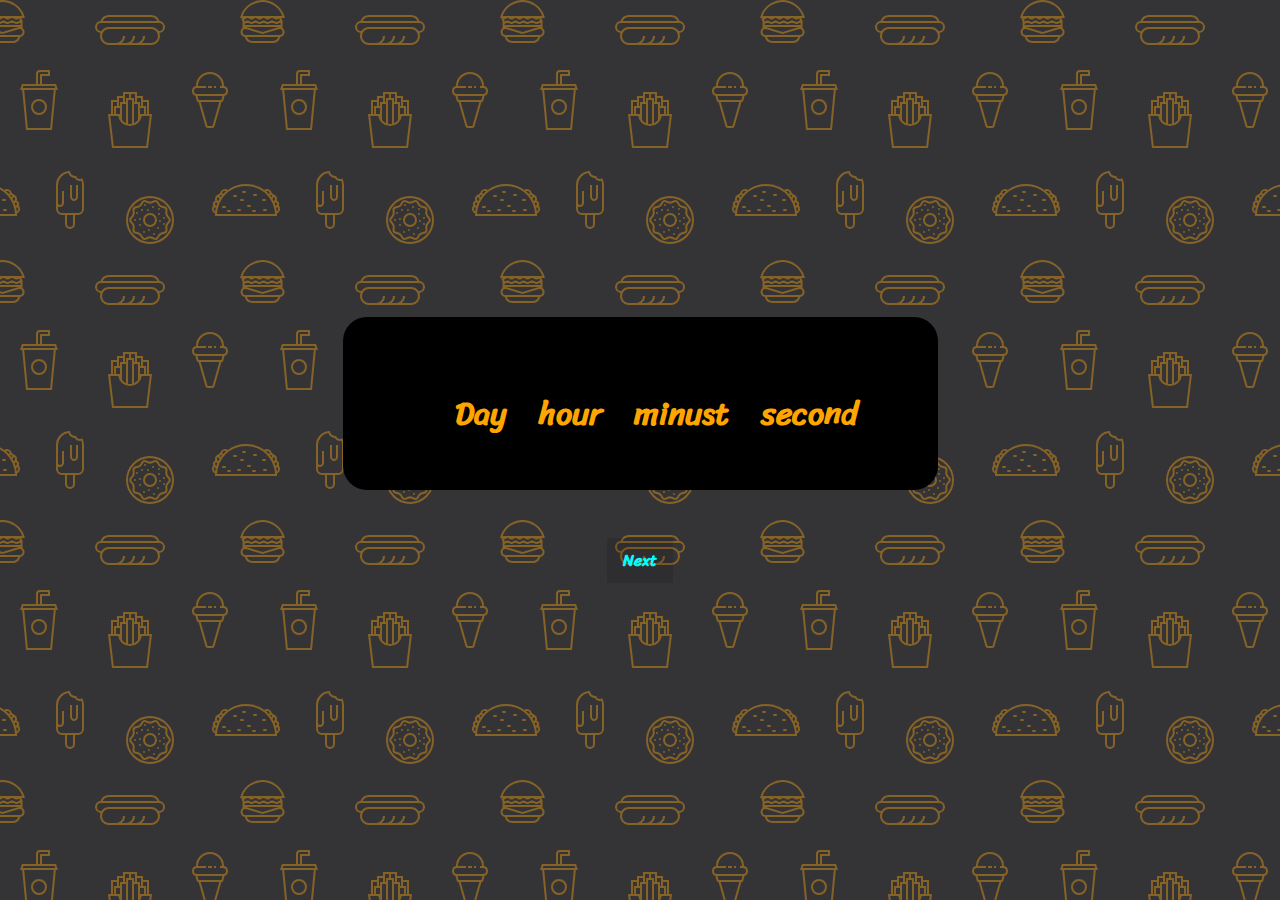
<file: index.html>
<!DOCTYPE html>
<html lang="en">
<head>
    <meta charset="UTF-8">
    <meta http-equiv="X-UA-Compatible" content="IE=edge">
    <meta name="viewport" content="width=device-width, initial-scale=1.0">
    <title>Document</title>
    <link rel="stylesheet" href="style.css">
</head>
<body>
    <div class="cdn">
        <div class="day">
            <span id="day"></span>
            <h2>Day</h2>
        </div>
        <div class="hour">
            <span id="hour"></span>
            <h2>hour</h2>
        </div>
        <div class="minust">
            <span id="minust"></span>
            <h2>minust</h2>
        </div>
        <div class="second">
            <span id="second"></span>
            <h2>second</h2>
        </div>
    </div>
    <button id="btn">
        <span></span>
        <span></span>
        <span></span>
        <span></span>
       <a href="card.html">Next</a></button>


       <script>
        const second = 1000;
const minutes = second*60;
const hours = minutes*60;
const day = hours*24;

function inner(text,id){
    const elem = document.getElementById(id)
    elem.innerText=text;

}

function countdown(){
    const now = new Date().getTime();
    const last = new Date('August 28,2023 23:59').getTime();
    const left = last-now;
   if(left===0 || left<0){
        console.log("Stop wah")
        const btn = document.getElementById('btn');
        clearInterval(stp);
    }
    inner(Math.floor(left/day),"day");
    inner(Math.floor(left%day/hours),"hour");
    inner(Math.floor(left%hours/minutes),'minust');
    inner(Math.floor(left%minutes/second),'second');
}

function next(){
    const contain = document.getElementById('container');
    contain.style.display = 'none';
    const mainbd = document.getElementById('mainBd');
    mainbd.style.display='block'
}

function run(){
    const stp=setInterval(()=>{
        countdown();
    },1000)
    console.log(msg)
}
run();

       </script>
</body>
</html>
</file>
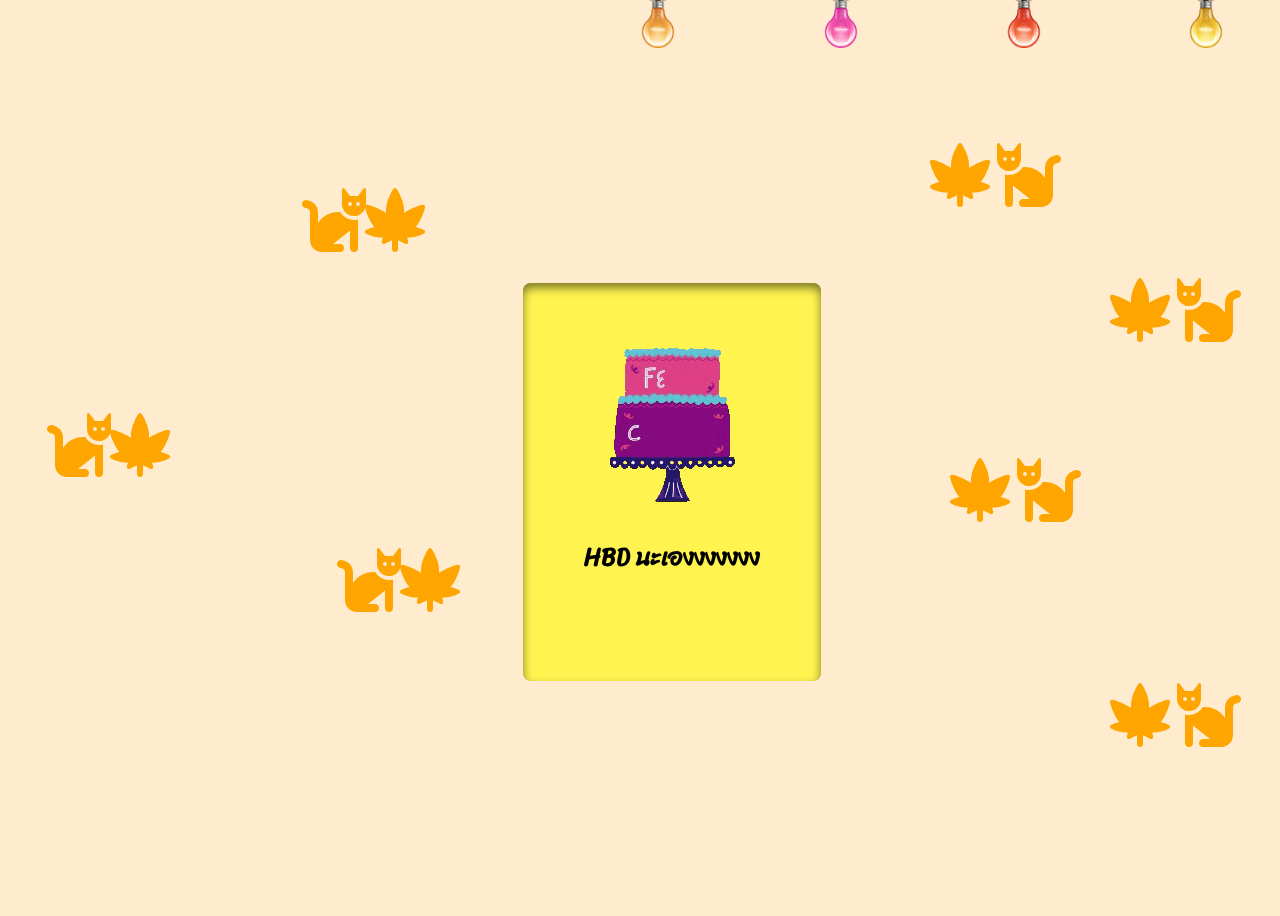
<file: card.html>
<!DOCTYPE html>
<html lang="en">
<head>
    <meta charset="UTF-8">
    <meta http-equiv="X-UA-Compatible" content="IE=edge">
    <meta name="viewport" content="width=device-width, initial-scale=1.0">
    <title>Document</title>
    <link rel="stylesheet" href="wish.css">
    <link rel="stylesheet" href="card.css">
    <link rel="stylesheet" href="btn.css">
    <link rel="stylesheet" href="https://cdnjs.cloudflare.com/ajax/libs/font-awesome/6.1.2/css/all.min.css">
</head>
<body>
        <div id="odn" class="odn"></div>
        <div id="odn-2" class="odn"></div>
        <canvas id="orp" class="orp"></canvas>
        <i class="crd1 c fa-solid fa-cannabis"></i>
        <i class="crd2 c fa-solid fa-cannabis"></i>
        <i class="crd3 c fa-solid fa-cannabis"></i>
        <i class="crd4 c fa-solid fa-cannabis"></i>
        <i class="crd5 c fa-solid fa-cannabis"></i>
        <i class="crd6 c fa-solid fa-cannabis"></i>
        <i class="crd7 c fa-solid fa-cannabis"></i>
        <i class="crd8 c fa-solid fa-cat"></i>
        <i class="crd9 c fa-solid fa-cat"></i>
        <i class="crd10 c fa-solid fa-cat"></i>
        <i class="crd11 c fa-solid fa-cat"></i>
        <i class="crd12 c fa-solid fa-cat"></i>
        <i class="crd13 c fa-solid fa-cat"></i>
        <i class="crd14 c fa-solid fa-cat"></i>
        <div class="head">
            <span id="buld1" class="buld1"></span>
            <span id="buld2" class="buld2"></span>
            <span id="buld3" class="buld3"></span>
            <span id="buld4" class="buld4"></span>
            <span id="buld5" class="buld5"></span>
            <span id="buld6" class="buld6"></span>
            <span id="buld7" class="buld7"></span>
        </div>
            <div class="card" id="card">
                <div class="inside">
                    <img class="cake" src="cakegif.gif" alt="">
                    <h2>HBD นะเองงงงงงง</h2>
                </div>
                <div class="outside" id="outside">
                    <input id="check" type="checkbox" id="switch">
                    <button id="btn-card">การ์ดอวยพร</button>
                    <img src="296527940_792617658429940_4071251221559184008_n.jpg" alt="">
                    <h1>Happy BirthDay</h1>
                    <div class="content-boxsha"></div>
                    <div class="switch">+</div>
                </div>
            </div>
            
        
            <div class="wish" id="wish">
                <div class="wishtext">
                    <button id="btn-wish" class="hide-wish">
                        <h2>Back</h2>
                </button>
                    <h3>ไม่รู้จะเขียนอะไรดีก็เอาเป็นว่าขอให้แผนที่จะไปดูอวาตาร์กับโดเรมอนไม่ล่มเหมือนวันพีช</h3>
                </div>
                <div class="block-wish">
                    <div class="box">
                        <div class="box-frames">
                            <div class="frames">
                               <h3>กล่องคำอวยพร 1 <a href="">กำลังใช้งาน</a></h3>
                               <img src="orn.png" alt="">
                           </div>
                       </div>  
                        
                        <div class="box-frames">
                            <div class="frames">
                               <h3>กล่องคำอวยพร 2<a href="">ว่าง</a></h3>
                               <img src="annoprofile.jpg" alt="">
                           </div>
                       </div>  
                       
                       <div class="box-frames">
                        <div class="frames">
                           <h3>กล่องคำอวยพร 3<a href="">ว่าง</a></h3>
                           <img src="annoprofile.jpg" alt="">
                       </div>
                   </div>   
        
               </div>   
               <div class="new-wish">
                <button><h3>+ เพิ่มกล่องคำอวยพร</h3></button>
               </div>
                </div>
    
                       
                </div>
            </div>
   
    <script src="card.js"></script>
</body>
</html>
</file>
<file: style.css>
@import url('https://fonts.googleapis.com/css2?family=Sriracha&display=swap');
*{
    margin: 0;
    color:orange;
    font-family: 'Sriracha', cursive;
}
body{
    background-color: #343336;
background-image: url("data:image/svg+xml,%3Csvg xmlns='http://www.w3.org/2000/svg' width='260' height='260' viewBox='0 0 260 260'%3E%3Cg fill-rule='evenodd'%3E%3Cg fill='%23ffa70e' fill-opacity='0.4'%3E%3Cpath d='M24.37 16c.2.65.39 1.32.54 2H21.17l1.17 2.34.45.9-.24.11V28a5 5 0 0 1-2.23 8.94l-.02.06a8 8 0 0 1-7.75 6h-20a8 8 0 0 1-7.74-6l-.02-.06A5 5 0 0 1-17.45 28v-6.76l-.79-1.58-.44-.9.9-.44.63-.32H-20a23.01 23.01 0 0 1 44.37-2zm-36.82 2a1 1 0 0 0-.44.1l-3.1 1.56.89 1.79 1.31-.66a3 3 0 0 1 2.69 0l2.2 1.1a1 1 0 0 0 .9 0l2.21-1.1a3 3 0 0 1 2.69 0l2.2 1.1a1 1 0 0 0 .9 0l2.21-1.1a3 3 0 0 1 2.69 0l2.2 1.1a1 1 0 0 0 .86.02l2.88-1.27a3 3 0 0 1 2.43 0l2.88 1.27a1 1 0 0 0 .85-.02l3.1-1.55-.89-1.79-1.42.71a3 3 0 0 1-2.56.06l-2.77-1.23a1 1 0 0 0-.4-.09h-.01a1 1 0 0 0-.4.09l-2.78 1.23a3 3 0 0 1-2.56-.06l-2.3-1.15a1 1 0 0 0-.45-.11h-.01a1 1 0 0 0-.44.1L.9 19.22a3 3 0 0 1-2.69 0l-2.2-1.1a1 1 0 0 0-.45-.11h-.01a1 1 0 0 0-.44.1l-2.21 1.11a3 3 0 0 1-2.69 0l-2.2-1.1a1 1 0 0 0-.45-.11h-.01zm0-2h-4.9a21.01 21.01 0 0 1 39.61 0h-2.09l-.06-.13-.26.13h-32.31zm30.35 7.68l1.36-.68h1.3v2h-36v-1.15l.34-.17 1.36-.68h2.59l1.36.68a3 3 0 0 0 2.69 0l1.36-.68h2.59l1.36.68a3 3 0 0 0 2.69 0L2.26 23h2.59l1.36.68a3 3 0 0 0 2.56.06l1.67-.74h3.23l1.67.74a3 3 0 0 0 2.56-.06zM-13.82 27l16.37 4.91L18.93 27h-32.75zm-.63 2h.34l16.66 5 16.67-5h.33a3 3 0 1 1 0 6h-34a3 3 0 1 1 0-6zm1.35 8a6 6 0 0 0 5.65 4h20a6 6 0 0 0 5.66-4H-13.1z'/%3E%3Cpath id='path6_fill-copy' d='M284.37 16c.2.65.39 1.32.54 2H281.17l1.17 2.34.45.9-.24.11V28a5 5 0 0 1-2.23 8.94l-.02.06a8 8 0 0 1-7.75 6h-20a8 8 0 0 1-7.74-6l-.02-.06a5 5 0 0 1-2.24-8.94v-6.76l-.79-1.58-.44-.9.9-.44.63-.32H240a23.01 23.01 0 0 1 44.37-2zm-36.82 2a1 1 0 0 0-.44.1l-3.1 1.56.89 1.79 1.31-.66a3 3 0 0 1 2.69 0l2.2 1.1a1 1 0 0 0 .9 0l2.21-1.1a3 3 0 0 1 2.69 0l2.2 1.1a1 1 0 0 0 .9 0l2.21-1.1a3 3 0 0 1 2.69 0l2.2 1.1a1 1 0 0 0 .86.02l2.88-1.27a3 3 0 0 1 2.43 0l2.88 1.27a1 1 0 0 0 .85-.02l3.1-1.55-.89-1.79-1.42.71a3 3 0 0 1-2.56.06l-2.77-1.23a1 1 0 0 0-.4-.09h-.01a1 1 0 0 0-.4.09l-2.78 1.23a3 3 0 0 1-2.56-.06l-2.3-1.15a1 1 0 0 0-.45-.11h-.01a1 1 0 0 0-.44.1l-2.21 1.11a3 3 0 0 1-2.69 0l-2.2-1.1a1 1 0 0 0-.45-.11h-.01a1 1 0 0 0-.44.1l-2.21 1.11a3 3 0 0 1-2.69 0l-2.2-1.1a1 1 0 0 0-.45-.11h-.01zm0-2h-4.9a21.01 21.01 0 0 1 39.61 0h-2.09l-.06-.13-.26.13h-32.31zm30.35 7.68l1.36-.68h1.3v2h-36v-1.15l.34-.17 1.36-.68h2.59l1.36.68a3 3 0 0 0 2.69 0l1.36-.68h2.59l1.36.68a3 3 0 0 0 2.69 0l1.36-.68h2.59l1.36.68a3 3 0 0 0 2.56.06l1.67-.74h3.23l1.67.74a3 3 0 0 0 2.56-.06zM246.18 27l16.37 4.91L278.93 27h-32.75zm-.63 2h.34l16.66 5 16.67-5h.33a3 3 0 1 1 0 6h-34a3 3 0 1 1 0-6zm1.35 8a6 6 0 0 0 5.65 4h20a6 6 0 0 0 5.66-4H246.9z'/%3E%3Cpath d='M159.5 21.02A9 9 0 0 0 151 15h-42a9 9 0 0 0-8.5 6.02 6 6 0 0 0 .02 11.96A8.99 8.99 0 0 0 109 45h42a9 9 0 0 0 8.48-12.02 6 6 0 0 0 .02-11.96zM151 17h-42a7 7 0 0 0-6.33 4h54.66a7 7 0 0 0-6.33-4zm-9.34 26a8.98 8.98 0 0 0 3.34-7h-2a7 7 0 0 1-7 7h-4.34a8.98 8.98 0 0 0 3.34-7h-2a7 7 0 0 1-7 7h-4.34a8.98 8.98 0 0 0 3.34-7h-2a7 7 0 0 1-7 7h-7a7 7 0 1 1 0-14h42a7 7 0 1 1 0 14h-9.34zM109 27a9 9 0 0 0-7.48 4H101a4 4 0 1 1 0-8h58a4 4 0 0 1 0 8h-.52a9 9 0 0 0-7.48-4h-42z'/%3E%3Cpath d='M39 115a8 8 0 1 0 0-16 8 8 0 0 0 0 16zm6-8a6 6 0 1 1-12 0 6 6 0 0 1 12 0zm-3-29v-2h8v-6H40a4 4 0 0 0-4 4v10H22l-1.33 4-.67 2h2.19L26 130h26l3.81-40H58l-.67-2L56 84H42v-6zm-4-4v10h2V74h8v-2h-8a2 2 0 0 0-2 2zm2 12h14.56l.67 2H22.77l.67-2H40zm13.8 4H24.2l3.62 38h22.36l3.62-38z'/%3E%3Cpath d='M129 92h-6v4h-6v4h-6v14h-3l.24 2 3.76 32h36l3.76-32 .24-2h-3v-14h-6v-4h-6v-4h-8zm18 22v-12h-4v4h3v8h1zm-3 0v-6h-4v6h4zm-6 6v-16h-4v19.17c1.6-.7 2.97-1.8 4-3.17zm-6 3.8V100h-4v23.8a10.04 10.04 0 0 0 4 0zm-6-.63V104h-4v16a10.04 10.04 0 0 0 4 3.17zm-6-9.17v-6h-4v6h4zm-6 0v-8h3v-4h-4v12h1zm27-12v-4h-4v4h3v4h1v-4zm-6 0v-8h-4v4h3v4h1zm-6-4v-4h-4v8h1v-4h3zm-6 4v-4h-4v8h1v-4h3zm7 24a12 12 0 0 0 11.83-10h7.92l-3.53 30h-32.44l-3.53-30h7.92A12 12 0 0 0 130 126z'/%3E%3Cpath d='M212 86v2h-4v-2h4zm4 0h-2v2h2v-2zm-20 0v.1a5 5 0 0 0-.56 9.65l.06.25 1.12 4.48a2 2 0 0 0 1.94 1.52h.01l7.02 24.55a2 2 0 0 0 1.92 1.45h4.98a2 2 0 0 0 1.92-1.45l7.02-24.55a2 2 0 0 0 1.95-1.52L224.5 96l.06-.25a5 5 0 0 0-.56-9.65V86a14 14 0 0 0-28 0zm4 0h6v2h-9a3 3 0 1 0 0 6H223a3 3 0 1 0 0-6H220v-2h2a12 12 0 1 0-24 0h2zm-1.44 14l-1-4h24.88l-1 4h-22.88zm8.95 26l-6.86-24h18.7l-6.86 24h-4.98zM150 242a22 22 0 1 0 0-44 22 22 0 0 0 0 44zm24-22a24 24 0 1 1-48 0 24 24 0 0 1 48 0zm-28.38 17.73l2.04-.87a6 6 0 0 1 4.68 0l2.04.87a2 2 0 0 0 2.5-.82l1.14-1.9a6 6 0 0 1 3.79-2.75l2.15-.5a2 2 0 0 0 1.54-2.12l-.19-2.2a6 6 0 0 1 1.45-4.46l1.45-1.67a2 2 0 0 0 0-2.62l-1.45-1.67a6 6 0 0 1-1.45-4.46l.2-2.2a2 2 0 0 0-1.55-2.13l-2.15-.5a6 6 0 0 1-3.8-2.75l-1.13-1.9a2 2 0 0 0-2.5-.8l-2.04.86a6 6 0 0 1-4.68 0l-2.04-.87a2 2 0 0 0-2.5.82l-1.14 1.9a6 6 0 0 1-3.79 2.75l-2.15.5a2 2 0 0 0-1.54 2.12l.19 2.2a6 6 0 0 1-1.45 4.46l-1.45 1.67a2 2 0 0 0 0 2.62l1.45 1.67a6 6 0 0 1 1.45 4.46l-.2 2.2a2 2 0 0 0 1.55 2.13l2.15.5a6 6 0 0 1 3.8 2.75l1.13 1.9a2 2 0 0 0 2.5.8zm2.82.97a4 4 0 0 1 3.12 0l2.04.87a4 4 0 0 0 4.99-1.62l1.14-1.9a4 4 0 0 1 2.53-1.84l2.15-.5a4 4 0 0 0 3.09-4.24l-.2-2.2a4 4 0 0 1 .97-2.98l1.45-1.67a4 4 0 0 0 0-5.24l-1.45-1.67a4 4 0 0 1-.97-2.97l.2-2.2a4 4 0 0 0-3.09-4.25l-2.15-.5a4 4 0 0 1-2.53-1.84l-1.14-1.9a4 4 0 0 0-5-1.62l-2.03.87a4 4 0 0 1-3.12 0l-2.04-.87a4 4 0 0 0-4.99 1.62l-1.14 1.9a4 4 0 0 1-2.53 1.84l-2.15.5a4 4 0 0 0-3.09 4.24l.2 2.2a4 4 0 0 1-.97 2.98l-1.45 1.67a4 4 0 0 0 0 5.24l1.45 1.67a4 4 0 0 1 .97 2.97l-.2 2.2a4 4 0 0 0 3.09 4.25l2.15.5a4 4 0 0 1 2.53 1.84l1.14 1.9a4 4 0 0 0 5 1.62l2.03-.87zM152 207a1 1 0 1 1 2 0 1 1 0 0 1-2 0zm6 2a1 1 0 1 1 2 0 1 1 0 0 1-2 0zm-11 1a1 1 0 1 1 2 0 1 1 0 0 1-2 0zm-6 0a1 1 0 1 1 2 0 1 1 0 0 1-2 0zm3-5a1 1 0 1 1 2 0 1 1 0 0 1-2 0zm-8 8a1 1 0 1 1 2 0 1 1 0 0 1-2 0zm3 6a1 1 0 1 1 2 0 1 1 0 0 1-2 0zm0 6a1 1 0 1 1 2 0 1 1 0 0 1-2 0zm4 7a1 1 0 1 1 2 0 1 1 0 0 1-2 0zm5-2a1 1 0 1 1 2 0 1 1 0 0 1-2 0zm5 4a1 1 0 1 1 2 0 1 1 0 0 1-2 0zm4-6a1 1 0 1 1 2 0 1 1 0 0 1-2 0zm6-4a1 1 0 1 1 2 0 1 1 0 0 1-2 0zm-4-3a1 1 0 1 1 2 0 1 1 0 0 1-2 0zm4-3a1 1 0 1 1 2 0 1 1 0 0 1-2 0zm-5-4a1 1 0 1 1 2 0 1 1 0 0 1-2 0zm-24 6a1 1 0 1 1 2 0 1 1 0 0 1-2 0zm16 5a5 5 0 1 0 0-10 5 5 0 0 0 0 10zm7-5a7 7 0 1 1-14 0 7 7 0 0 1 14 0zm86-29a1 1 0 0 0 0 2h2a1 1 0 0 0 0-2h-2zm19 9a1 1 0 0 1 1-1h2a1 1 0 0 1 0 2h-2a1 1 0 0 1-1-1zm-14 5a1 1 0 0 0 0 2h2a1 1 0 0 0 0-2h-2zm-25 1a1 1 0 0 0 0 2h2a1 1 0 0 0 0-2h-2zm5 4a1 1 0 0 0 0 2h2a1 1 0 0 0 0-2h-2zm9 0a1 1 0 0 1 1-1h2a1 1 0 0 1 0 2h-2a1 1 0 0 1-1-1zm15 1a1 1 0 0 1 1-1h2a1 1 0 0 1 0 2h-2a1 1 0 0 1-1-1zm12-2a1 1 0 0 0 0 2h2a1 1 0 0 0 0-2h-2zm-11-14a1 1 0 0 1 1-1h2a1 1 0 0 1 0 2h-2a1 1 0 0 1-1-1zm-19 0a1 1 0 0 0 0 2h2a1 1 0 0 0 0-2h-2zm6 5a1 1 0 0 1 1-1h2a1 1 0 0 1 0 2h-2a1 1 0 0 1-1-1zm-25 15c0-.47.01-.94.03-1.4a5 5 0 0 1-1.7-8 3.99 3.99 0 0 1 1.88-5.18 5 5 0 0 1 3.4-6.22 3 3 0 0 1 1.46-1.05 5 5 0 0 1 7.76-3.27A30.86 30.86 0 0 1 246 184c6.79 0 13.06 2.18 18.17 5.88a5 5 0 0 1 7.76 3.27 3 3 0 0 1 1.47 1.05 5 5 0 0 1 3.4 6.22 4 4 0 0 1 1.87 5.18 4.98 4.98 0 0 1-1.7 8c.02.46.03.93.03 1.4v1h-62v-1zm.83-7.17a30.9 30.9 0 0 0-.62 3.57 3 3 0 0 1-.61-4.2c.37.28.78.49 1.23.63zm1.49-4.61c-.36.87-.68 1.76-.96 2.68a2 2 0 0 1-.21-3.71c.33.4.73.75 1.17 1.03zm2.32-4.54c-.54.86-1.03 1.76-1.49 2.68a3 3 0 0 1-.07-4.67 3 3 0 0 0 1.56 1.99zm1.14-1.7c.35-.5.72-.98 1.1-1.46a1 1 0 1 0-1.1 1.45zm5.34-5.77c-1.03.86-2 1.79-2.9 2.77a3 3 0 0 0-1.11-.77 3 3 0 0 1 4-2zm42.66 2.77c-.9-.98-1.87-1.9-2.9-2.77a3 3 0 0 1 4.01 2 3 3 0 0 0-1.1.77zm1.34 1.54c.38.48.75.96 1.1 1.45a1 1 0 1 0-1.1-1.45zm3.73 5.84c-.46-.92-.95-1.82-1.5-2.68a3 3 0 0 0 1.57-1.99 3 3 0 0 1-.07 4.67zm1.8 4.53c-.29-.9-.6-1.8-.97-2.67.44-.28.84-.63 1.17-1.03a2 2 0 0 1-.2 3.7zm1.14 5.51c-.14-1.21-.35-2.4-.62-3.57.45-.14.86-.35 1.23-.63a2.99 2.99 0 0 1-.6 4.2zM275 214a29 29 0 0 0-57.97 0h57.96zM72.33 198.12c-.21-.32-.34-.7-.34-1.12v-12h-2v12a4.01 4.01 0 0 0 7.09 2.54c.57-.69.91-1.57.91-2.54v-12h-2v12a1.99 1.99 0 0 1-2 2 2 2 0 0 1-1.66-.88zM75 176c.38 0 .74-.04 1.1-.12a4 4 0 0 0 6.19 2.4A13.94 13.94 0 0 1 84 185v24a6 6 0 0 1-6 6h-3v9a5 5 0 1 1-10 0v-9h-3a6 6 0 0 1-6-6v-24a14 14 0 0 1 14-14 5 5 0 0 0 5 5zm-17 15v12a1.99 1.99 0 0 0 1.22 1.84 2 2 0 0 0 2.44-.72c.21-.32.34-.7.34-1.12v-12h2v12a3.98 3.98 0 0 1-5.35 3.77 3.98 3.98 0 0 1-.65-.3V209a4 4 0 0 0 4 4h16a4 4 0 0 0 4-4v-24c.01-1.53-.23-2.88-.72-4.17-.43.1-.87.16-1.28.17a6 6 0 0 1-5.2-3 7 7 0 0 1-6.47-4.88A12 12 0 0 0 58 185v6zm9 24v9a3 3 0 1 0 6 0v-9h-6z'/%3E%3Cpath d='M-17 191a1 1 0 0 0 0 2h2a1 1 0 0 0 0-2h-2zm19 9a1 1 0 0 1 1-1h2a1 1 0 0 1 0 2H3a1 1 0 0 1-1-1zm-14 5a1 1 0 0 0 0 2h2a1 1 0 0 0 0-2h-2zm-25 1a1 1 0 0 0 0 2h2a1 1 0 0 0 0-2h-2zm5 4a1 1 0 0 0 0 2h2a1 1 0 0 0 0-2h-2zm9 0a1 1 0 0 1 1-1h2a1 1 0 0 1 0 2h-2a1 1 0 0 1-1-1zm15 1a1 1 0 0 1 1-1h2a1 1 0 0 1 0 2h-2a1 1 0 0 1-1-1zm12-2a1 1 0 0 0 0 2h2a1 1 0 0 0 0-2H4zm-11-14a1 1 0 0 1 1-1h2a1 1 0 0 1 0 2h-2a1 1 0 0 1-1-1zm-19 0a1 1 0 0 0 0 2h2a1 1 0 0 0 0-2h-2zm6 5a1 1 0 0 1 1-1h2a1 1 0 0 1 0 2h-2a1 1 0 0 1-1-1zm-25 15c0-.47.01-.94.03-1.4a5 5 0 0 1-1.7-8 3.99 3.99 0 0 1 1.88-5.18 5 5 0 0 1 3.4-6.22 3 3 0 0 1 1.46-1.05 5 5 0 0 1 7.76-3.27A30.86 30.86 0 0 1-14 184c6.79 0 13.06 2.18 18.17 5.88a5 5 0 0 1 7.76 3.27 3 3 0 0 1 1.47 1.05 5 5 0 0 1 3.4 6.22 4 4 0 0 1 1.87 5.18 4.98 4.98 0 0 1-1.7 8c.02.46.03.93.03 1.4v1h-62v-1zm.83-7.17a30.9 30.9 0 0 0-.62 3.57 3 3 0 0 1-.61-4.2c.37.28.78.49 1.23.63zm1.49-4.61c-.36.87-.68 1.76-.96 2.68a2 2 0 0 1-.21-3.71c.33.4.73.75 1.17 1.03zm2.32-4.54c-.54.86-1.03 1.76-1.49 2.68a3 3 0 0 1-.07-4.67 3 3 0 0 0 1.56 1.99zm1.14-1.7c.35-.5.72-.98 1.1-1.46a1 1 0 1 0-1.1 1.45zm5.34-5.77c-1.03.86-2 1.79-2.9 2.77a3 3 0 0 0-1.11-.77 3 3 0 0 1 4-2zm42.66 2.77c-.9-.98-1.87-1.9-2.9-2.77a3 3 0 0 1 4.01 2 3 3 0 0 0-1.1.77zm1.34 1.54c.38.48.75.96 1.1 1.45a1 1 0 1 0-1.1-1.45zm3.73 5.84c-.46-.92-.95-1.82-1.5-2.68a3 3 0 0 0 1.57-1.99 3 3 0 0 1-.07 4.67zm1.8 4.53c-.29-.9-.6-1.8-.97-2.67.44-.28.84-.63 1.17-1.03a2 2 0 0 1-.2 3.7zm1.14 5.51c-.14-1.21-.35-2.4-.62-3.57.45-.14.86-.35 1.23-.63a2.99 2.99 0 0 1-.6 4.2zM15 214a29 29 0 0 0-57.97 0h57.96z'/%3E%3C/g%3E%3C/g%3E%3C/svg%3E");
    width:100vw;
    height:100vh;
    display:flex;
    align-items: center;
    justify-content: center;
    flex-direction:column;
}
.cdn{
    display: flex;
    padding:3em 5em;
    background-color:#000;
    border-radius:24px;
}
.cdn div{
    text-align: center;
    margin-left: 32px;
}
span{
    font-size: 29px;
}
.cdn h2{
    margin-top:20px;
    font-size: 32px;;
}



a{
    text-decoration: none;
    color:aqua;
}
button{
    position: relative;
    margin-top:3rem;
    background-color:rgba(0,0,0,0.1);
    border:0;
    font-size:1rem;
    padding:.5em 1em;
    transition:0.5s;
    overflow:hidden;
    font-weight:bold;

    /*opacity: 0;*/
}
button:hover{
    color:#000;
    border-radius:4px;
    background-color: orange;
    box-shadow: 0 0 5px orange,
                0 0 25px orange,
                0 0 50px orange,
                0 0 100px orange ;
}

button:hover a{
    color:#000;
}

button span{
    position:absolute;
    display:block;
}
button span:nth-child(1){
    top:0;
    left:-100%;
    width:100%;
    height: 2px;
    animation:btn-1 1s linear infinite;
    background:linear-gradient(90deg,transparent,orange);
    animation-delay:0.25s;
}
@keyframes btn-1{
    0%{
        left:-100%;
    }
    50%,100%{
        left:100%;
    }
}
button span:nth-child(2){
    right:0;
    top:-100%;
    height:100%;
    width:2px;
    background:linear-gradient(90deg,transparent,orange);
    animation:btn-2 1s linear infinite;
    animation-delay:0.5s;
}
@keyframes btn-2{
    0%{
        top:-100%;
    }
    50%,100%{
        top:100%;
    }
}
button span:nth-child(3){
    bottom:0;
    right:-100%;
    height:2px;
    width: 100%;
    background:linear-gradient(90deg,transparent,orange);
    animation:btn-3 1s linear infinite;
    animation-delay:0.75s;
}
@keyframes btn-3{
    0%{
        right: -100%;
    }
    50%,100%{
        right:100%;
    }
}
button span:nth-child(4){
    bottom:-100%;
    left:0;
    width:3px;
    height:100%;
    background:linear-gradient(90deg,transparent,orange);
    animation: btn-4 1s linear infinite;
    animation-delay: 1s;
}
@keyframes btn-4{
    0%{
        bottom:-100%;
    }
    50%,100%{
        bottom:100%;
    }
}
</file>
<file: wish.css>
.wish{
    width:600px;
    height:300px;
    perspective: 800px;
    display: none;
}
.wishtext{
    width:300px;
    height:300px;
    border-radius:8px;
    background-color:rgb(255, 206, 146);
    padding:1.5rem;
}
.wishtext h3{
    color:salmon;
}
.block-wish{
    position: absolute;
    left:400px;
    top:0;
}
.box{
    perspective: 800px;
}
.box-frames{
    position:absolute;
    width:400px;
    height:140px;
    padding:0;
    background-color: orange;
    box-shadow:0 5px 10px rgba(255,255,255,0.5);
    transform: rotateY(-220deg) rotateX(20deg);
}
.frames{
    margin: 0;
    display: flex;
    flex-direction: row;
    text-align: center;
    justify-content: space-around;
    align-items: center;
    width:100%;
    height:100%;
    transform: rotateY(180deg);
}
.box-frames:nth-child(1){
    top:-100px;
}
.box-frames:nth-child(2){
    top:0;
    background-color: goldenrod;
}
.box-frames:nth-child(3){
    top:100px;
    background-color: burlywood;
}

.frames img{
    width:100px;
    border-radius:50%;
}
.new-wish{
    perspective: 800px;
}
.new-wish button{
    position: absolute;
    top:200px;
    border:0;
    width:400px;
    height:150px;
    border:8px dashed orangered;
    background-color: antiquewhite;
    outline: none;
    transform: rotateY(-220deg) rotateX(20deg);
    cursor:pointer;
}
.new-wish button h3{
    transform: rotateY(180deg);
    color:salmon;
    font-weight: bold;
    font-size: 1.6rem;
}
</file>
<file: card.css>
@import url('https://fonts.googleapis.com/css2?family=Sriracha&display=swap');
*{
    font-family: 'Sriracha', cursive;
}
body{
    position: relative;
    height:100vh;
    width:100vw;
    perspective: 1000px;
    display:flex;
    justify-content:center;
    align-items:center;
    background-repeat: no-repeat;
    background-size:cover;
    background-color:blanchedalmond;
   /* animation: bod 1s linear infinite;*/
}
.container{
    width:250px;
    height:350px;
}
.card{
    perspective: 1000px;
    width:250px;
    height:350px;
    transform-style: preserve-3d;
    transition:1.7s;
   
  /*  pointer-events: none;*/
}
.card:hover {
    transform: rotateY(180deg);
}

.inside,.outside{
    box-shadow: inset 0 5px 10px rgba(0,0,0,.5);
    padding:1.5rem;
    text-align:center;
    width:100%;
    height:100%;
    border-radius: 8px;
}
.cake{
    width:200px;
    height:auto;
}
.inside{
   position: absolute; 
    backface-visibility: hidden;
    background-color: rgb(255,244,79);
    z-index:15;
   /* animation: isc 1s linear infinite;*/
}

.outside{
    background-color: blanchedalmond;
    text-align:center;
    transform: rotateY(180deg);
}
.outside h1{
    color:salmon;
    font-size: 3rem;
    margin-bottom: 3rem;
    font-weight:bold;
}.outside p{
    font-size: 1.3rem;
}
.outside .switch{
    position:absolute;
}
.outside input{
    opacity: 0;
    position: absolute;
    z-index:5;
}
.outside input,.switch,.content-boxsha{
    position:absolute;
    right:15px;
    bottom:15px;
    width:50px;
    height:50px;    
}
.switch{
    border-radius:50%;
    background-color: burlywood;
    color:orange;
    text-align: center;
    line-height: 45px;
    font-size: 35px;
    transition: 0.8s;
    z-index:3;
}
input:checked  ~ .switch{
    box-shadow: none;
    transform: rotate(360deg);
    background-color: coral;
    color:orangered;
}
.outside img{
    position: absolute;
    left:0;
    top:0;
    width: 100%;
    height: 100%;
    opacity: 0;
    border-radius:8px;
    transition: 0.6s;

}
.outside input:checked ~ img{
    z-index: 2;
    opacity: 1;
}
.outside .content{
    transition: 0.5s;
    position: absolute;
    width:100%;
    height:100%;
    left:0;
    height: 0;
    box-shadow:inset 0 5px 10px rgba(0,0,0,.5);
    z-index: 10;
}
.outside input:checked ~ .content,.outside input:checked ~ #btn-card{
    opacity: 0;
}
.odn{
    position:absolute;
    z-index: 10;
    width:330px;
    height:330px;
    background-repeat: no-repeat; 
}
.odn:nth-child(1){
    position:absolute;
    left:0;
    bottom: 0;
}
.odn:nth-child(2){
    position:absolute;
    bottom: 0%;
    right:10px;
}
.head{
    position: absolute;
    top:-10px;
    left:10px;
    display:flex;
    justify-content: space-around;
    width:100%;
}
.head span{
    width:50px;
    height:50px;
    background-size:cover;
}
.buld-orn{
    background: url(bulb_orange.png);
    animation: none;
}
.buld1{
    animation:bld-1 1s linear infinite;
}
.buld2{
    animation:bld-2 1s linear infinite;
}
.buld3{
    animation:bld-3 1s linear infinite;
}
.buld4{
    background-image: url(bulb_orange.png);
    animation:bld-4 1s linear infinite;
}
.buld5{
    background-image: url(bulb_pink.png);
    animation:bld-5 1s linear infinite;
}
.buld6{
    background-image:url(bulb_red.png);
    animation:bld-6 1s linear infinite;
}
.buld7{
    background-image:url(bulb_yellow.png);
    animation:bld-7 1s linear infinite;
}

.c{
    position:absolute;
    font-size: 4rem;
    color:orange;
}

.crd1{
    top:60%;
    left:390px;
}
.crd2{
    top:30%;
    left:1100px;
}
.crd3{
    top:50%;
    left:940px;
}
.crd4{
    top:20%;
    left:355px;
} 
.crd5{
    top:45%;
    left:100px;
}
.crd6{
    top: 15%;
    left:920px;
}
.crd7{
    top: 75%;
    left:1100px;
}
.crd8{
    top:60%;
    left:325px;
}
.crd9{
    top:30%;
    left:1165px;
    transform: rotateY(180deg);
}
.crd10{
    top: 50%;
    left:1005px;
    transform:rotateY(180deg);
}
.crd11{
    top:20%;
    left:290px;
}
.crd12{
    top: 45%;
    left:35px;
}
.crd13{
    transform: rotateY(180deg);
    top:15%;
    left:985px;
}
.crd14{
    transform: rotateY(180deg);
    top: 75%;
    left:1165px;
}



.orp{
    position: absolute;
    width:100vw;
    height:100vh;
}







@keyframes bod{
    0%,35%{
        background-color: pink;
    }36%,70%{
        background-color: yellow;
    }71%,100%{
        background-color:skyblue;
    }
}
@keyframes isc{
    0%,35%{
        background-color: salmon;
    }36%,70%{
        background-color: orange;
    }71%,100%{
        background-color:orangered;
    }
}
@keyframes bld-1{
    0%{
        background-image:url(bulb.png);
    }50%,100%{
        background-image:url(bulb_yellow.png);
    }
}
@keyframes bld-2{
    0%{
        background-image: url(bulb_blue.png);
    }
    50%,100%{
        background-image:url(bulb_red.png);
    }
}
@keyframes bld-3{
    0%{
        background-image: url(bulb_green.png); 
    }
    50%,100%{
        background-image: url(bulb_pink.png);
    }
}
@keyframes bld-5{
    0%{
        background-image: url(bulb_pink.png);
    }
    100%{
        background-image: url(bulb_green.png); 
    }
}
@keyframes bld-6{
    0%{
        background-image:url(bulb_red.png);
    }
    50%,100%{
        background-image: url(bulb_blue.png);
    }
}
@keyframes bld-7{
    0%{
        background-image:url(bulb_yellow.png);
    }
    50%,100%{
        background-image:url(bulb.png);
    }
}
</file>
<file: btn.css>
#btn-card{
    overflow: hidden;
    transform: translateY(180deg);
    z-index:5;
    cursor:pointer;
    position: absolute;
    left:30%;
    top:65%;
    color:#000;
    border:none;
    padding:1em 2em;
    border-radius:30px;
    background-color: orange;
    box-shadow:inset 0px -0px 0px 0px orangered,
    0px 0px 0px 0px orange;
    transition: 0.3s;
}
#btn-card:hover{
    transform: translate(0,-6px);
    box-shadow:inset 10px -10px 25px 0px orangered,
    -10px 10px 25px 0px orange;
}
.hide-wish{
    position:absolute;
    bottom:-45px;
    left:-130px;
    padding:0.15em 1.5em;
    border:none;
    outline:none;
    border-radius:8px;
    transition:0.25s;
    background-color:orange;
}
.hide-wish:hover{
    transform: translate(0,-6px);
    box-shadow: inset 10px -10px 25px 0px orangered,
    -10px 10px 25px 0px orange;
}
.hide-wish h2{
    font-size: 17px;
}
</file>
